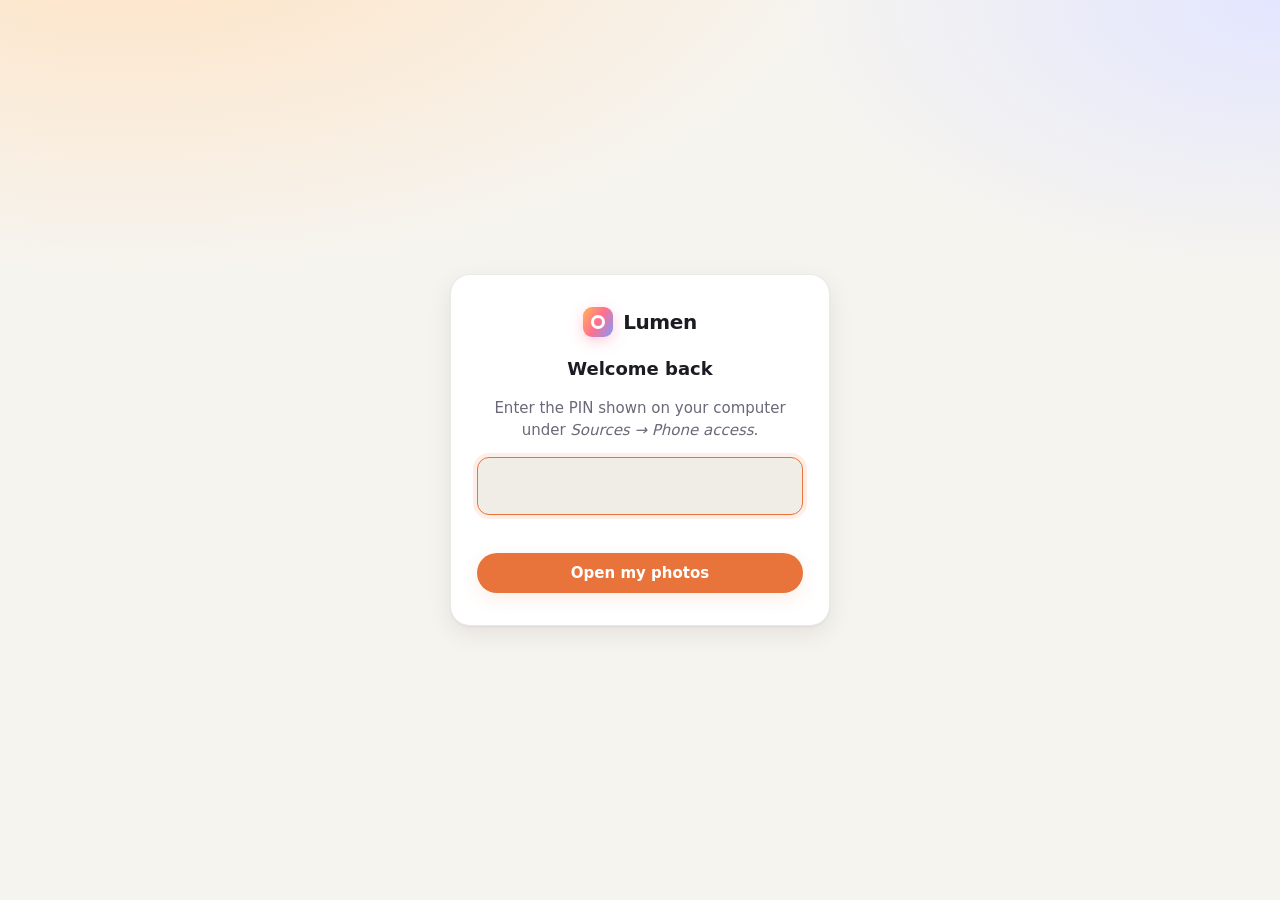
<file: lumen/lumen/static/login.html>
<!doctype html>
<html lang="en">
<head>
  <meta charset="utf-8">
  <meta name="viewport" content="width=device-width, initial-scale=1">
  <title>Lumen · Sign in</title>
  <link rel="stylesheet" href="app.css">
  <style>
    body { display: grid; place-items: center; min-height: 100vh; padding: 16px; }
    .login { width: min(380px, 100%); text-align: center; padding: 32px 26px; }
    .login .brand { justify-content: center; margin-bottom: 18px; }
    .pin { letter-spacing: .5em; text-align: center; font-size: 26px; height: 58px; }
    .login p { color: var(--muted); }
    .err { color: #e5484d; min-height: 1.5em; margin: 10px 0 0; }
  </style>
</head>
<body>
  <form class="panel login" id="f">
    <div class="brand"><span class="brand-mark" aria-hidden="true"></span><span class="brand-name">Lumen</span></div>
    <h2 style="margin:0 0 6px">Welcome back</h2>
    <p>Enter the PIN shown on your computer under <em>Sources → Phone access</em>.</p>
    <input class="input pin" id="pin" inputmode="numeric" autocomplete="one-time-code" maxlength="12" autofocus aria-label="PIN">
    <p class="err" id="err" role="alert"></p>
    <button class="btn primary" style="width:100%;justify-content:center;margin-top:6px">Open my photos</button>
  </form>
  <script>
    document.getElementById("f").onsubmit = async (e) => {
      e.preventDefault();
      const r = await fetch("/api/login", { method: "POST", headers: { "Content-Type": "application/json" },
        body: JSON.stringify({ pin: document.getElementById("pin").value }) });
      if (r.ok) { location.href = "/"; return; }
      const d = await r.json().catch(() => ({}));
      document.getElementById("err").textContent = d.detail || "That didn't work";
      document.getElementById("pin").select();
    };
  </script>
</body>
</html>
</file>
<file: lumen/lumen/static/app.css>
:root {
  --bg: #f6f4ef;
  --bg-glow: radial-gradient(1200px 600px at 10% -10%, #ffe2c2 0%, transparent 60%),
             radial-gradient(900px 500px at 100% 0%, #e3e6ff 0%, transparent 55%);
  --surface: #ffffff;
  --surface-2: #f0ede6;
  --surface-3: #e6e2d8;
  --text: #1c1b22;
  --muted: #6b6878;
  --line: rgba(28, 27, 34, 0.09);
  --accent: #e8743b;
  --accent-ink: #ffffff;
  --accent-soft: rgba(232, 116, 59, 0.12);
  --focus: #5b6cff;
  --grad: linear-gradient(120deg, #ffb454 0%, #ff6f91 50%, #7c9cff 100%);
  --shadow: 0 1px 2px rgba(20, 18, 30, .06), 0 8px 24px rgba(20, 18, 30, .08);
  --shadow-lg: 0 24px 60px rgba(20, 18, 30, .22);
  --tier-best: #19a974;
  --tier-good: #5b6cff;
  --tier-maybe: #a39fb0;
  --overlay: rgba(14, 13, 20, .55);
  --radius: 14px;
  --radius-sm: 10px;
  --font: ui-sans-serif, system-ui, -apple-system, "Segoe UI", Roboto, "Helvetica Neue", Arial, sans-serif;
  --display: ui-rounded, "SF Pro Rounded", "Nunito", var(--font);
  color-scheme: light;
}

@media (prefers-color-scheme: dark) {
  :root:not([data-theme="light"]) {
    --bg: #0d0e13;
    --bg-glow: radial-gradient(1100px 600px at 0% -10%, rgba(255, 140, 80, .16) 0%, transparent 60%),
               radial-gradient(900px 520px at 100% 0%, rgba(124, 156, 255, .16) 0%, transparent 55%);
    --surface: #16171f;
    --surface-2: #1d1f29;
    --surface-3: #272a37;
    --text: #eef0f6;
    --muted: #9a9fb3;
    --line: rgba(255, 255, 255, 0.08);
    --accent: #ffa25c;
    --accent-ink: #1b1309;
    --accent-soft: rgba(255, 162, 92, 0.14);
    --focus: #8fa2ff;
    --shadow: 0 1px 2px rgba(0, 0, 0, .3), 0 8px 24px rgba(0, 0, 0, .3);
    --shadow-lg: 0 24px 60px rgba(0, 0, 0, .55);
    --tier-best: #3ddc97;
    --tier-good: #8fa2ff;
    --tier-maybe: #7d8196;
    --overlay: rgba(4, 4, 8, .7);
    color-scheme: dark;
  }
}
:root[data-theme="dark"] {
  --bg: #0d0e13;
  --bg-glow: radial-gradient(1100px 600px at 0% -10%, rgba(255, 140, 80, .16) 0%, transparent 60%),
             radial-gradient(900px 520px at 100% 0%, rgba(124, 156, 255, .16) 0%, transparent 55%);
  --surface: #16171f;
  --surface-2: #1d1f29;
  --surface-3: #272a37;
  --text: #eef0f6;
  --muted: #9a9fb3;
  --line: rgba(255, 255, 255, 0.08);
  --accent: #ffa25c;
  --accent-ink: #1b1309;
  --accent-soft: rgba(255, 162, 92, 0.14);
  --focus: #8fa2ff;
  --shadow: 0 1px 2px rgba(0, 0, 0, .3), 0 8px 24px rgba(0, 0, 0, .3);
  --shadow-lg: 0 24px 60px rgba(0, 0, 0, .55);
  --tier-best: #3ddc97;
  --tier-good: #8fa2ff;
  --tier-maybe: #7d8196;
  --overlay: rgba(4, 4, 8, .7);
  color-scheme: dark;
}

* { box-sizing: border-box; }
html, body { margin: 0; }
body {
  background: var(--bg-glow), var(--bg);
  background-attachment: fixed;
  color: var(--text);
  font: 15px/1.5 var(--font);
  min-height: 100vh;
  -webkit-font-smoothing: antialiased;
}
a { color: inherit; }
button, input, select, textarea { font: inherit; color: inherit; }
:focus-visible { outline: 2px solid var(--focus); outline-offset: 2px; border-radius: 6px; }
[hidden] { display: none !important; }
.icon { width: 20px; height: 20px; fill: none; stroke: currentColor; stroke-width: 2; stroke-linecap: round; stroke-linejoin: round; flex: none; }
.muted { color: var(--muted); }
.grad-text { background: var(--grad); -webkit-background-clip: text; background-clip: text; color: transparent; }

/* ------------------------------------------------------------ top bar */
.topbar {
  position: sticky; top: 0; z-index: 30;
  display: flex; align-items: center; gap: 16px;
  padding: 10px 24px;
  background: color-mix(in srgb, var(--bg) 78%, transparent);
  backdrop-filter: saturate(1.4) blur(14px);
  -webkit-backdrop-filter: saturate(1.4) blur(14px);
  border-bottom: 1px solid var(--line);
}
.brand { display: flex; align-items: center; gap: 10px; text-decoration: none; font-family: var(--display); font-weight: 800; font-size: 20px; letter-spacing: -.02em; }
.brand-mark { width: 30px; height: 30px; border-radius: 9px; background: var(--grad); position: relative; box-shadow: 0 4px 14px rgba(255, 111, 145, .35); }
.brand-mark::after { content: ""; position: absolute; inset: 8px; border-radius: 50%; border: 3px solid #fff; }
.top-search { flex: 1; max-width: 520px; display: flex; align-items: center; gap: 8px; padding: 0 12px; height: 40px; border-radius: 999px; background: var(--surface); border: 1px solid var(--line); color: var(--muted); transition: box-shadow .2s, border-color .2s; }
.top-search:focus-within { border-color: var(--accent); box-shadow: 0 0 0 4px var(--accent-soft); }
.top-search input { flex: 1; min-width: 0; border: 0; outline: 0; background: transparent; color: var(--text); }
.top-search kbd, kbd { font: 12px var(--font); padding: 1px 7px; border-radius: 6px; border: 1px solid var(--line); background: var(--surface-2); color: var(--muted); }
body.on-home .top-search { visibility: hidden; }
.nav { display: flex; gap: 4px; margin-left: auto; }
.nav a { text-decoration: none; padding: 7px 12px; border-radius: 999px; color: var(--muted); font-weight: 600; transition: background .15s, color .15s; }
.nav a:hover { color: var(--text); background: var(--surface-2); }
.nav a.active { color: var(--text); background: var(--surface); box-shadow: var(--shadow); }
.icon-btn { display: inline-grid; place-items: center; width: 38px; height: 38px; border-radius: 50%; border: 0; background: transparent; color: var(--muted); cursor: pointer; transition: background .15s, color .15s; }
.icon-btn:hover { background: var(--surface-2); color: var(--text); }

.index-pill { display: flex; align-items: center; gap: 8px; padding: 5px 12px 5px 6px; border-radius: 999px; background: var(--surface); border: 1px solid var(--line); text-decoration: none; font-size: 13px; color: var(--muted); white-space: nowrap; }
.ring { width: 26px; height: 26px; transform: rotate(-90deg); }
.ring circle { fill: none; stroke: var(--surface-3); stroke-width: 4; }
.ring .ring-fill { stroke: var(--accent); stroke-linecap: round; stroke-dasharray: 94.25; stroke-dashoffset: 94.25; transition: stroke-dashoffset .6s ease; }
.index-pill.spinning .ring { animation: spin 1.4s linear infinite; }
.index-pill.spinning .ring-fill { stroke-dashoffset: 70; }
@keyframes spin { to { transform: rotate(270deg); } }

/* ------------------------------------------------------------ layout */
main { padding: 28px 24px 140px; max-width: 1600px; margin: 0 auto; outline: none; }
main:focus, main:focus-visible { outline: none; }
.page-head { display: flex; align-items: flex-end; justify-content: space-between; gap: 16px; flex-wrap: wrap; margin: 8px 0 22px; }
.page-head h1 { margin: 0; font-family: var(--display); font-size: clamp(26px, 3vw, 36px); letter-spacing: -.02em; line-height: 1.15; }
.page-head p { margin: 4px 0 0; color: var(--muted); }
.section { margin: 40px 0; }
.section-head { display: flex; align-items: baseline; justify-content: space-between; gap: 12px; margin-bottom: 14px; }
.section-head h2 { margin: 0; font-size: 19px; letter-spacing: -.01em; font-family: var(--display); }
.section-head a, .link { color: var(--accent); text-decoration: none; font-weight: 600; font-size: 14px; background: none; border: 0; cursor: pointer; padding: 0; }
.row-actions { display: flex; gap: 8px; flex-wrap: wrap; align-items: center; }

/* ------------------------------------------------------------ buttons */
.btn { display: inline-flex; align-items: center; gap: 8px; height: 40px; padding: 0 16px; border-radius: 999px; border: 1px solid var(--line); background: var(--surface); color: var(--text); font-weight: 600; cursor: pointer; text-decoration: none; white-space: nowrap; transition: transform .1s, background .15s, box-shadow .15s; }
.btn:hover { background: var(--surface-2); }
.btn:active { transform: scale(.97); }
.btn.primary { background: var(--accent); color: var(--accent-ink); border-color: transparent; box-shadow: 0 6px 18px var(--accent-soft); }
.btn.primary:hover { filter: brightness(1.06); }
.btn.ghost { background: transparent; }
.btn.danger { color: #e5484d; }
.btn.small { height: 32px; padding: 0 12px; font-size: 13px; }
.btn:disabled { opacity: .5; cursor: not-allowed; }

.chips { display: flex; flex-wrap: wrap; gap: 8px; }
.chip { display: inline-flex; align-items: center; gap: 6px; padding: 7px 14px; border-radius: 999px; background: var(--surface); border: 1px solid var(--line); cursor: pointer; font-size: 14px; color: var(--text); text-decoration: none; transition: transform .15s, border-color .15s, background .15s; }
.chip:hover { transform: translateY(-1px); border-color: var(--accent); }
.chip.active { background: var(--accent); color: var(--accent-ink); border-color: transparent; }
.chip .n { color: var(--muted); font-size: 12px; }
.chip.active .n { color: inherit; opacity: .75; }

/* ------------------------------------------------------------ hero */
.hero { position: relative; border-radius: 28px; overflow: hidden; padding: clamp(40px, 8vw, 96px) clamp(20px, 5vw, 64px) clamp(36px, 6vw, 64px); margin: 0 0 12px; background: var(--surface); box-shadow: var(--shadow); isolation: isolate; }
.hero-mosaic { position: absolute; inset: -20px; display: grid; grid-template-columns: repeat(6, 1fr); gap: 6px; z-index: -2; opacity: .5; filter: blur(2px) saturate(1.2); transform: rotate(-3deg) scale(1.1); }
.hero-mosaic img { width: 100%; height: 160px; object-fit: cover; border-radius: 12px; animation: drift 24s ease-in-out infinite alternate; }
.hero-mosaic img:nth-child(odd) { animation-delay: -8s; }
@keyframes drift { to { transform: translateY(-24px); } }
.hero::before { content: ""; position: absolute; inset: 0; z-index: -1; background: linear-gradient(180deg, color-mix(in srgb, var(--surface) 72%, transparent), var(--surface) 92%); }
.hero h1 { font-family: var(--display); font-size: clamp(32px, 5.2vw, 60px); line-height: 1.05; letter-spacing: -.035em; margin: 0 0 12px; max-width: 16ch; }
.hero p.lede { font-size: clamp(16px, 1.6vw, 19px); color: var(--muted); margin: 0 0 28px; max-width: 52ch; }
.hero-search { display: flex; align-items: center; gap: 10px; max-width: 760px; height: 64px; padding: 0 8px 0 22px; border-radius: 999px; background: var(--surface); border: 1px solid var(--line); box-shadow: var(--shadow-lg); transition: box-shadow .2s, transform .2s; }
.hero-search:focus-within { transform: translateY(-1px); box-shadow: 0 0 0 5px var(--accent-soft), var(--shadow-lg); }
.hero-search .icon { width: 24px; height: 24px; color: var(--muted); }
.hero-search input { flex: 1; min-width: 0; height: 100%; border: 0; outline: 0; background: transparent; font-size: 19px; }
.hero-search .btn { height: 48px; padding: 0 22px; }
.hero .chips { margin-top: 18px; max-width: 760px; }
.hint { margin-top: 14px; font-size: 13px; color: var(--muted); }

/* ------------------------------------------------------------ onboarding / empty */
.empty { text-align: center; padding: 64px 20px; border: 2px dashed var(--line); border-radius: 24px; color: var(--muted); }
.empty .big { font-size: 46px; line-height: 1; margin-bottom: 10px; }
.empty h3 { color: var(--text); font-size: 20px; margin: 4px 0 6px; font-family: var(--display); }
.empty p { margin: 0 auto 18px; max-width: 46ch; }
.steps { display: grid; grid-template-columns: repeat(auto-fit, minmax(220px, 1fr)); gap: 16px; margin: 28px 0 0; text-align: left; }
.step { background: var(--surface); border: 1px solid var(--line); border-radius: var(--radius); padding: 18px; }
.step b { display: inline-grid; place-items: center; width: 28px; height: 28px; border-radius: 50%; background: var(--grad); color: #fff; margin-bottom: 8px; font-size: 14px; }
.step h4 { margin: 0 0 4px; color: var(--text); }
.step p { margin: 0; font-size: 14px; }

/* ------------------------------------------------------------ cards */
.card-grid { display: grid; grid-template-columns: repeat(auto-fill, minmax(230px, 1fr)); gap: 18px; }
.scroller { display: grid; grid-auto-flow: column; grid-auto-columns: minmax(220px, 260px); gap: 16px; overflow-x: auto; padding: 4px 4px 14px; margin: 0 -4px; scroll-snap-type: x mandatory; scrollbar-width: thin; }
.scroller > * { scroll-snap-align: start; }
.ccard { position: relative; display: block; text-decoration: none; border-radius: 18px; background: var(--surface); border: 1px solid var(--line); overflow: hidden; box-shadow: var(--shadow); transition: transform .2s, box-shadow .2s; cursor: pointer; text-align: left; padding: 0; width: 100%; }
.ccard:hover { transform: translateY(-3px); box-shadow: var(--shadow-lg); }
.mosaic { display: grid; grid-template-columns: 2fr 1fr; grid-template-rows: 1fr 1fr; gap: 2px; aspect-ratio: 4 / 3; background: var(--surface-2); }
.mosaic img { width: 100%; height: 100%; object-fit: cover; display: block; }
.mosaic img:first-child { grid-row: span 2; }
.mosaic.n1 { grid-template-columns: 1fr; }
.mosaic.n1 img:first-child { grid-row: span 2; }
.mosaic.n2 img:nth-child(2) { grid-row: span 2; }
.mosaic-empty { aspect-ratio: 4 / 3; display: grid; place-items: center; font-size: 48px; background: var(--surface-2); }
.ccard-body { padding: 12px 14px 14px; display: flex; gap: 10px; align-items: center; }
.ccard-emoji { width: 38px; height: 38px; border-radius: 12px; display: grid; place-items: center; font-size: 20px; flex: none; background: var(--accent-soft); }
.ccard-title { font-weight: 700; white-space: nowrap; overflow: hidden; text-overflow: ellipsis; }
.ccard-sub { color: var(--muted); font-size: 13px; }
.badge { display: inline-flex; align-items: center; gap: 4px; font-size: 11px; font-weight: 700; text-transform: uppercase; letter-spacing: .05em; padding: 2px 8px; border-radius: 999px; background: var(--accent-soft); color: var(--accent); }
.ccard .badge { position: absolute; top: 10px; right: 10px; background: rgba(0, 0, 0, .55); color: #fff; backdrop-filter: blur(6px); }
.ccard.new { display: grid; place-items: center; min-height: 230px; border: 2px dashed var(--line); background: transparent; box-shadow: none; color: var(--muted); font-weight: 700; }
.ccard.new:hover { border-color: var(--accent); color: var(--accent); }
.ccard.new .plus { font-size: 40px; line-height: 1; display: block; text-align: center; margin-bottom: 6px; }

/* ------------------------------------------------------------ justified grid */
.jgrid { display: flex; flex-wrap: wrap; gap: 6px; }
.tile { position: relative; overflow: hidden; border-radius: 10px; background: var(--surface-2); cursor: pointer; flex: none; }
.tile img { width: 100%; height: 100%; object-fit: cover; display: block; opacity: 0; transition: opacity .35s, transform .35s; }
.tile img.loaded { opacity: 1; }
.tile:hover img { transform: scale(1.03); }
.tile::after { content: ""; position: absolute; inset: 0; background: linear-gradient(180deg, rgba(0, 0, 0, .35), transparent 35%); opacity: 0; transition: opacity .2s; pointer-events: none; }
.tile:hover::after, .selecting .tile::after { opacity: 1; }
.tile .check { position: absolute; top: 8px; left: 8px; z-index: 2; width: 24px; height: 24px; border-radius: 50%; border: 2px solid rgba(255, 255, 255, .9); background: rgba(0, 0, 0, .2); display: grid; place-items: center; opacity: 0; transition: opacity .15s, background .15s, transform .15s; cursor: pointer; padding: 0; }
.tile .check svg { width: 14px; height: 14px; stroke: #fff; stroke-width: 3; fill: none; opacity: 0; }
.tile:hover .check, .selecting .tile .check { opacity: 1; }
.tile.selected .check { opacity: 1; background: var(--accent); border-color: var(--accent); transform: scale(1.05); }
.tile.selected .check svg { opacity: 1; }
.tile.selected img { transform: scale(.9); border-radius: 8px; }
.tile.selected { background: var(--accent-soft); }
.tile .quick { position: absolute; top: 6px; right: 6px; z-index: 2; display: flex; gap: 4px; opacity: 0; transition: opacity .15s; }
.tile:hover .quick { opacity: 1; }
.selecting .tile .quick { display: none; }
.quick button { width: 30px; height: 30px; border-radius: 50%; border: 0; background: rgba(0, 0, 0, .5); color: #fff; display: grid; place-items: center; cursor: pointer; backdrop-filter: blur(6px); }
.quick button:hover { background: rgba(0, 0, 0, .75); }
.quick .icon { width: 16px; height: 16px; }
.tile .tier { position: absolute; bottom: 8px; left: 8px; width: 8px; height: 8px; border-radius: 50%; box-shadow: 0 0 0 2px rgba(0, 0, 0, .25); }
.tier.best { background: var(--tier-best); }
.tier.good { background: var(--tier-good); }
.tier.maybe { background: var(--tier-maybe); }
.tile .cover-flag { position: absolute; bottom: 8px; right: 8px; font-size: 11px; font-weight: 700; padding: 2px 8px; border-radius: 999px; background: rgba(0, 0, 0, .6); color: #fff; }
.group-head { display: flex; align-items: center; flex-wrap: wrap; gap: 4px 10px; margin: 30px 0 12px; }
.group-head:first-child { margin-top: 0; }
.group-head h3 { margin: 0; font-size: 16px; font-family: var(--display); }
.group-head .sub { color: var(--muted); font-size: 13px; }
.group-head .dot { width: 10px; height: 10px; border-radius: 50%; }
.month { content-visibility: auto; contain-intrinsic-size: auto 600px; }

/* ------------------------------------------------------------ explore cards */
.explore-card { position: relative; border-radius: 18px; overflow: hidden; aspect-ratio: 4 / 5; cursor: pointer; text-decoration: none; color: #fff; box-shadow: var(--shadow); display: block; background: var(--surface-2); transition: transform .25s, box-shadow .25s; }
.explore-card:hover { transform: translateY(-4px) rotate(-.4deg); box-shadow: var(--shadow-lg); }
.explore-card img { position: absolute; inset: 0; width: 100%; height: 100%; object-fit: cover; transition: transform 1.2s ease; }
.explore-card:hover img { transform: scale(1.06); }
.explore-card::after { content: ""; position: absolute; inset: 0; background: linear-gradient(180deg, transparent 40%, rgba(0, 0, 0, .78)); }
.explore-card .label { position: absolute; z-index: 1; left: 14px; right: 14px; bottom: 12px; }
.explore-card .label .e { font-size: 26px; display: block; margin-bottom: 2px; }
.explore-card .label strong { font-size: 17px; display: block; }
.explore-card .label span { font-size: 13px; opacity: .85; }
.moods .explore-card { aspect-ratio: 16 / 10; }
.moods .explore-card::after { background: linear-gradient(180deg, rgba(0, 0, 0, .05) 30%, rgba(0, 0, 0, .8)); }
.memory-strip { display: flex; gap: 8px; overflow-x: auto; padding-bottom: 8px; }
.memory-strip .tile { height: 180px; }

/* ------------------------------------------------------------ search results */
.search-head { display: flex; flex-direction: column; gap: 14px; margin-bottom: 22px; }
.search-top { display: flex; justify-content: space-between; align-items: flex-end; gap: 12px; flex-wrap: wrap; }
.search-title { font-family: var(--display); font-size: clamp(24px, 3vw, 34px); letter-spacing: -.02em; margin: 0; line-height: 1.15; }
.search-title q { quotes: "“" "”"; }
.filters { display: flex; flex-wrap: wrap; gap: 8px; align-items: center; }
.filters select { height: 34px; border-radius: 999px; border: 1px solid var(--line); background: var(--surface); padding: 0 12px; }
.legend { display: flex; gap: 14px; font-size: 13px; color: var(--muted); align-items: center; flex-wrap: wrap; }
.legend span { display: inline-flex; align-items: center; gap: 6px; }
.legend .tier { position: static; width: 9px; height: 9px; border-radius: 50%; }
.skeleton { display: flex; flex-wrap: wrap; gap: 6px; }
.skeleton div { height: 200px; flex: 1 0 220px; border-radius: 10px; background: linear-gradient(90deg, var(--surface-2), var(--surface-3), var(--surface-2)); background-size: 200% 100%; animation: shimmer 1.3s infinite; }
@keyframes shimmer { to { background-position: -200% 0; } }

/* ------------------------------------------------------------ collection page */
.c-hero { position: relative; border-radius: 26px; overflow: hidden; min-height: 240px; display: flex; align-items: flex-end; padding: 28px; margin-bottom: 26px; background: var(--surface-2); color: #fff; isolation: isolate; box-shadow: var(--shadow); }
.c-hero img.bg { position: absolute; inset: 0; width: 100%; height: 100%; object-fit: cover; z-index: -2; }
.c-hero::before { content: ""; position: absolute; inset: 0; z-index: -1; background: linear-gradient(180deg, rgba(0, 0, 0, .05), rgba(0, 0, 0, .72)); }
.c-hero.noimg { color: var(--text); }
.c-hero.noimg::before { background: var(--bg-glow); }
.c-hero-inner { display: flex; gap: 18px; align-items: flex-end; justify-content: space-between; width: 100%; flex-wrap: wrap; }
.c-hero .e { font-size: 44px; line-height: 1; }
.c-hero h1 { margin: 6px 0 2px; font-family: var(--display); font-size: clamp(28px, 4vw, 44px); letter-spacing: -.03em; line-height: 1.05; }
.c-hero p { margin: 0; opacity: .85; }
.c-hero .btn { background: rgba(255, 255, 255, .16); color: #fff; border-color: rgba(255, 255, 255, .28); backdrop-filter: blur(8px); }
.c-hero .btn:hover { background: rgba(255, 255, 255, .26); }
.c-hero.noimg .btn { background: var(--surface); color: var(--text); border-color: var(--line); }

/* ------------------------------------------------------------ people */
.people-strip { display: flex; gap: 14px; overflow-x: auto; padding: 4px 2px 12px; }
.people-grid { display: grid; grid-template-columns: repeat(auto-fill, minmax(130px, 1fr)); gap: 18px 12px; }
.people-grid.small { grid-template-columns: repeat(auto-fill, minmax(104px, 1fr)); }
.person { display: flex; flex-direction: column; align-items: center; gap: 2px; text-decoration: none; text-align: center; cursor: pointer; padding: 8px 4px; border-radius: 16px; min-width: 110px; transition: background .15s; }
.person:hover { background: var(--surface-2); }
.person.on { background: var(--accent-soft); box-shadow: inset 0 0 0 2px var(--accent); }
.person strong { font-size: 14px; max-width: 100%; overflow: hidden; text-overflow: ellipsis; white-space: nowrap; }
.person > .muted { font-size: 12px; }
.avatar { width: 96px; height: 96px; border-radius: 50%; overflow: hidden; display: grid; place-items: center; background: var(--surface-2); color: var(--muted); box-shadow: 0 0 0 3px var(--surface), 0 0 0 5px var(--line); margin-bottom: 8px; transition: transform .2s, box-shadow .2s; flex: none; }
.person:hover .avatar { transform: scale(1.05); box-shadow: 0 0 0 3px var(--surface), 0 0 0 5px var(--accent); }
.avatar img { width: 100%; height: 100%; object-fit: cover; }
.avatar .icon { width: 40%; height: 40%; }
.avatar.big { width: 120px; height: 120px; margin: 0; }
.person-hero { display: flex; align-items: center; gap: 24px; flex-wrap: wrap; margin: 8px 0 26px; }
.person-meta { flex: 1; min-width: 220px; }
.name-input { font-family: var(--display); font-size: clamp(28px, 4vw, 40px); font-weight: 800; letter-spacing: -.02em; border: 0; border-bottom: 2px dashed transparent; background: transparent; outline: 0; width: 100%; padding: 2px 0; }
.name-input:hover { border-bottom-color: var(--line); }
.name-input:focus { border-bottom-color: var(--accent); }
.name-input::placeholder { color: var(--muted); opacity: .7; }
.person-meta p { margin: 4px 0 0; }
.lb-people { display: flex; flex-wrap: wrap; gap: 10px; }
.lb-person { display: flex; flex-direction: column; align-items: center; gap: 4px; width: 72px; text-decoration: none; font-size: 12px; text-align: center; }
.lb-person img { width: 56px; height: 56px; border-radius: 50%; object-fit: cover; box-shadow: 0 0 0 2px rgba(255,255,255,.15); }
.lb-face { position: relative; }
.lb-face i { position: absolute; right: -4px; bottom: -2px; font-style: normal; font-size: 18px; line-height: 1; filter: drop-shadow(0 1px 2px rgba(0,0,0,.5)); }
.lb-person:hover img { box-shadow: 0 0 0 2px var(--accent); }
.lb-side a { color: inherit; }

/* hints on home */
.hint-row { display: grid; grid-template-columns: repeat(auto-fit, minmax(260px, 1fr)); gap: 14px; }
.hint-card { display: flex; gap: 14px; align-items: center; padding: 16px 18px; border-radius: 18px; background: var(--surface); border: 1px solid var(--line); text-decoration: none; box-shadow: var(--shadow); transition: transform .2s, border-color .2s; }
.hint-card:hover { transform: translateY(-2px); border-color: var(--accent); }
.hint-card .hint-e { font-size: 30px; }
.hint-card strong { display: block; }
.hint-card .muted { font-size: 13px; }

/* ------------------------------------------------------------ places */
.map { height: min(62vh, 640px); border-radius: 22px; overflow: hidden; box-shadow: var(--shadow); border: 1px solid var(--line); background: var(--surface-2); z-index: 0; }
.map-pin { background: none; border: 0; }
.map-thumb { position: relative; width: 52px; height: 52px; border-radius: 14px; overflow: visible; box-shadow: 0 4px 14px rgba(0,0,0,.35); border: 3px solid #fff; background: #ddd; transition: transform .15s; }
.map-thumb:hover { transform: scale(1.12); z-index: 1000; }
.map-thumb img { width: 100%; height: 100%; object-fit: cover; border-radius: 11px; display: block; }
.map-thumb b { position: absolute; top: -10px; right: -12px; min-width: 24px; height: 24px; padding: 0 6px; border-radius: 999px; background: var(--accent); color: var(--accent-ink); font: 700 12px/24px var(--font); text-align: center; box-shadow: 0 2px 6px rgba(0,0,0,.3); }
.leaflet-container { font: 13px var(--font); }

/* ------------------------------------------------------------ tidy up */
.tidy-bar { position: sticky; top: 72px; z-index: 5; display: flex; align-items: center; justify-content: space-between; gap: 12px; padding: 12px 16px; margin-bottom: 18px; }
.tidy-list { display: flex; flex-direction: column; gap: 14px; }
.tidy-group { padding: 16px; }
.tidy-head { display: flex; gap: 10px; align-items: baseline; flex-wrap: wrap; margin-bottom: 12px; }
.tidy-row { display: flex; gap: 10px; overflow-x: auto; padding-bottom: 4px; }
.tidy-photo { position: relative; flex: none; width: 190px; padding: 0; border: 0; background: var(--surface-2); border-radius: 14px; overflow: hidden; cursor: pointer; text-align: left; box-shadow: inset 0 0 0 3px var(--tier-best); transition: box-shadow .15s, opacity .15s; }
.tidy-photo img { width: 100%; height: 150px; object-fit: cover; display: block; transition: filter .2s, opacity .2s; }
.tidy-photo.remove { box-shadow: inset 0 0 0 3px #e5484d; }
.tidy-photo.remove img { opacity: .45; filter: grayscale(.8); }
.tidy-photo .best { position: absolute; top: 8px; left: 8px; font-size: 11px; font-weight: 700; padding: 2px 8px; border-radius: 999px; background: rgba(0,0,0,.6); color: #ffd36b; }
.tidy-photo .verdict { position: absolute; top: 8px; right: 8px; font-size: 11px; font-weight: 800; padding: 2px 9px; border-radius: 999px; background: var(--tier-best); color: #062b1c; text-transform: uppercase; letter-spacing: .04em; }
.tidy-photo.remove .verdict { background: #e5484d; color: #fff; }
.tidy-photo .info { display: flex; flex-direction: column; padding: 8px 10px 10px; font-size: 12px; color: var(--muted); }
.tidy-photo .info b { color: var(--text); white-space: nowrap; overflow: hidden; text-overflow: ellipsis; font-size: 13px; }

/* folder picker: copy destination */
.fb-sub { display: flex; align-items: center; gap: 8px; flex-wrap: wrap; margin-top: 10px; font-size: 14px; }
.fb-sub .input { height: 34px; flex: 1; min-width: 160px; }

/* ------------------------------------------------------------ memories & slideshow */
.memory-grid { display: grid; grid-template-columns: repeat(auto-fill, minmax(260px, 1fr)); gap: 18px; }
.memory { position: relative; display: block; text-decoration: none; border-radius: 20px; overflow: hidden; background: var(--surface); border: 1px solid var(--line); box-shadow: var(--shadow); transition: transform .2s, box-shadow .2s; }
.memory:hover { transform: translateY(-3px); box-shadow: var(--shadow-lg); }
.memory .badge { position: absolute; top: 10px; left: 10px; background: rgba(0, 0, 0, .55); color: #fff; backdrop-filter: blur(6px); }
.memory-body { padding: 12px 14px 14px; display: flex; flex-direction: column; gap: 2px; }
.memory-body strong { font-family: var(--display); font-size: 16px; line-height: 1.25; }
.memory-body span { color: var(--muted); font-size: 13px; }
.scroller.memories { grid-auto-columns: minmax(260px, 300px); }
.slideshow { position: fixed; inset: 0; z-index: 100; background: #000; color: #fff; cursor: none; }
.slideshow.show-ui { cursor: default; }
.ss-stage { position: absolute; inset: 0; overflow: hidden; }
.ss-img { position: absolute; inset: 0; width: 100%; height: 100%; object-fit: contain; opacity: 0; transition: opacity 1.2s ease; animation: kenburns linear forwards; }
.ss-img.in { opacity: 1; }
@keyframes kenburns { from { transform: scale(1); } to { transform: scale(1.12); } }
.ss-title { position: absolute; inset: 0; display: grid; place-content: center; text-align: center; background: radial-gradient(circle, rgba(0,0,0,.55), rgba(0,0,0,.25)); transition: opacity 1s; pointer-events: none; padding: 20px; }
.ss-title h2 { margin: 0; font-family: var(--display); font-size: clamp(30px, 5vw, 64px); letter-spacing: -.03em; text-shadow: 0 4px 30px rgba(0,0,0,.5); }
.ss-title p { margin: 8px 0 0; font-size: 18px; opacity: .85; }
.ss-title.gone { opacity: 0; }
.ss-bar { position: absolute; left: 0; right: 0; bottom: 0; height: 3px; background: rgba(255,255,255,.12); }
.ss-bar i { display: block; height: 100%; width: 0; background: var(--grad); }
.ss-controls { position: absolute; left: 50%; bottom: 22px; transform: translateX(-50%); display: flex; align-items: center; gap: 6px; padding: 6px 12px; border-radius: 999px; background: rgba(20, 20, 26, .7); backdrop-filter: blur(10px); opacity: 0; transition: opacity .3s; }
.slideshow.show-ui .ss-controls { opacity: 1; }
.ss-controls .icon-btn { color: #fff; }
.ss-controls .icon-btn:hover { background: rgba(255,255,255,.12); color: #fff; }
.ss-count { font-size: 13px; opacity: .8; margin: 0 8px; min-width: 56px; text-align: center; }

/* description, text, colours, picture search */
.lb-caption { margin: 0 0 8px; font-size: 15px; }
.lb-text { margin: 0; padding: 10px 12px; border-radius: 10px; background: rgba(255,255,255,.06); font: 13px/1.5 ui-monospace, SFMono-Regular, Menlo, monospace; white-space: pre-wrap; max-height: 180px; overflow: auto; }
.lb-side h4 .link { float: right; text-transform: none; letter-spacing: 0; }
.swatch { display: inline-block; width: 14px; height: 14px; border-radius: 50%; box-shadow: inset 0 0 0 1px rgba(0,0,0,.15); vertical-align: -2px; }
.swatch + .swatch { margin-left: -4px; }
.swatch-grid { display: grid; grid-template-columns: repeat(auto-fill, minmax(44px, 1fr)); gap: 8px; }
.swatch-grid button, .custom-swatch { height: 44px; border-radius: 12px; border: 3px solid var(--surface); box-shadow: 0 0 0 1px var(--line); cursor: pointer; }
.swatch-grid button.on { box-shadow: 0 0 0 3px var(--accent); }
.custom-swatch { display: grid; place-items: center; font-size: 22px; color: var(--muted); background: conic-gradient(red, yellow, lime, cyan, blue, magenta, red); position: relative; }
.custom-swatch input { position: absolute; inset: 0; opacity: 0; cursor: pointer; }
.chosen { display: flex; flex-wrap: wrap; gap: 6px; margin-top: 14px; }
.top-search .icon-btn.small { width: 30px; height: 30px; }
.drop-hint { position: fixed; inset: 0; z-index: 95; display: grid; place-items: center; background: color-mix(in srgb, var(--bg) 70%, transparent); backdrop-filter: blur(6px); pointer-events: none; }
.drop-hint > div { display: flex; flex-direction: column; align-items: center; gap: 6px; padding: 40px 56px; border: 3px dashed var(--accent); border-radius: 28px; background: var(--surface); font-size: 44px; box-shadow: var(--shadow-lg); }
.drop-hint strong { font-size: 22px; }
.drop-hint span { font-size: 15px; color: var(--muted); }

/* favourites, ratings, settings */
.fav-badge { position: absolute; right: 8px; bottom: 6px; z-index: 2; color: #ff5c7c; font-size: 18px; text-shadow: 0 1px 4px rgba(0,0,0,.5); }
.quick button[data-act=fav].on { background: #ff5c7c; color: #fff; }
.lb-side .btn.fav-on { background: #ff5c7c; border-color: transparent; color: #fff; }
.stars { display: flex; gap: 2px; }
.stars button { border: 0; background: none; font-size: 26px; line-height: 1; color: rgba(255,255,255,.22); cursor: pointer; padding: 0 2px; transition: transform .1s, color .1s; }
.stars button.on { color: #ffc54d; }
.stars button:hover { transform: scale(1.15); }
.lb-tags { display: flex; flex-wrap: wrap; gap: 6px; }
.lb-tags .chip a { text-decoration: none; }
.lb-tags .chip button { border: 0; background: none; color: inherit; opacity: .6; cursor: pointer; padding: 0 0 0 4px; }
.settings-grid { display: grid; grid-template-columns: 1fr 1fr; gap: 18px; margin-top: 18px; align-items: start; }
.settings-grid .panel + .panel { margin-top: 0; }
.setting { display: flex; justify-content: space-between; gap: 16px; align-items: flex-start; padding: 12px 0; border-top: 1px solid var(--line); }
.setting:first-of-type { border-top: 0; }
.setting p { margin: 2px 0 0; font-size: 13px; }
.switch { display: inline-flex; align-items: center; gap: 10px; cursor: pointer; white-space: nowrap; }
.switch input { appearance: none; width: 44px; height: 26px; border-radius: 999px; background: var(--surface-3); position: relative; cursor: pointer; transition: background .2s; flex: none; margin: 0; }
.switch input::after { content: ""; position: absolute; top: 3px; left: 3px; width: 20px; height: 20px; border-radius: 50%; background: #fff; box-shadow: 0 1px 3px rgba(0,0,0,.3); transition: transform .2s; }
.switch input:checked { background: var(--accent); }
.switch input:checked::after { transform: translateX(18px); }
.lan-box { display: flex; gap: 18px; align-items: center; margin-top: 16px; flex-wrap: wrap; }
.qr { background: #fff; padding: 8px; border-radius: 12px; line-height: 0; }
.lan-url { font-size: 18px; word-break: break-all; }
.pin-once { padding: 10px 12px; border-radius: 12px; background: var(--accent-soft); }
.pin-once strong { font-size: 22px; letter-spacing: .15em; }
.blocked { margin: 6px 0; padding: 8px 10px; border-radius: 10px; background: rgba(229, 72, 77, .12); color: var(--text); font-size: 13px; }
.share-progress { display: flex; flex-direction: column; gap: 12px; }
@media (max-width: 1000px) { .settings-grid { grid-template-columns: 1fr; } }

/* refine & video */
.refine-bar { display: flex; gap: 10px; align-items: center; padding: 10px 14px; border-radius: 14px; background: var(--accent-soft); flex-wrap: wrap; }
.refine-bar .icon { color: var(--accent); }
.quick button.on { background: var(--accent); color: var(--accent-ink); }
.vid-badge { position: absolute; left: 8px; bottom: 8px; z-index: 2; display: inline-flex; gap: 4px; align-items: center; padding: 2px 8px 2px 4px; border-radius: 999px; background: rgba(0,0,0,.6); color: #fff; font-size: 12px; font-weight: 700; }
.vid-badge .icon { width: 14px; height: 14px; fill: #fff; stroke: none; }
.lb-video { max-width: 100%; max-height: calc(100vh - 112px); border-radius: 6px; background: #000; grid-area: 1 / 1; }
.lb-novideo { grid-area: 1 / 1; text-align: center; }
.lb-novideo img { max-width: 100%; max-height: 50vh; border-radius: 6px; opacity: .6; }

/* ------------------------------------------------------------ sources */
.panel { background: var(--surface); border: 1px solid var(--line); border-radius: 20px; padding: 22px; box-shadow: var(--shadow); }
.panel + .panel { margin-top: 18px; }
.panel h2 { margin: 0 0 4px; font-size: 18px; font-family: var(--display); }
.folder-list { display: flex; flex-direction: column; gap: 10px; margin-top: 16px; }
.folder { display: flex; align-items: center; gap: 14px; padding: 12px 14px; border-radius: 14px; background: var(--surface-2); }
.folder .ficon { width: 42px; height: 42px; border-radius: 12px; display: grid; place-items: center; background: var(--accent-soft); color: var(--accent); flex: none; font-size: 20px; }
.folder .meta { flex: 1; min-width: 0; }
.folder .meta strong { display: block; }
.folder .meta .path { color: var(--muted); font-size: 13px; white-space: nowrap; overflow: hidden; text-overflow: ellipsis; direction: rtl; text-align: left; }
.bar { height: 6px; border-radius: 999px; background: var(--surface-3); overflow: hidden; margin-top: 6px; }
.bar > i { display: block; height: 100%; background: var(--grad); border-radius: inherit; transition: width .6s ease; }
.stats { display: grid; grid-template-columns: repeat(auto-fit, minmax(150px, 1fr)); gap: 12px; margin-top: 16px; }
.stat { padding: 14px; border-radius: 14px; background: var(--surface-2); }
.stat b { display: block; font-size: 24px; font-family: var(--display); letter-spacing: -.02em; }
.stat span { color: var(--muted); font-size: 13px; }
.model-opt { display: flex; gap: 12px; align-items: flex-start; padding: 14px; border-radius: 14px; border: 2px solid var(--line); cursor: pointer; margin-top: 10px; }
.model-opt:has(input:checked) { border-color: var(--accent); background: var(--accent-soft); }
.model-opt input { margin-top: 4px; accent-color: var(--accent); }
.two-col { display: grid; grid-template-columns: 1.4fr 1fr; gap: 18px; align-items: start; }

/* ------------------------------------------------------------ tray */
.tray { position: fixed; z-index: 40; left: 50%; bottom: 22px; transform: translateX(-50%); display: flex; align-items: center; gap: 14px; padding: 8px 8px 8px 20px; border-radius: 999px; background: var(--text); color: var(--bg); box-shadow: var(--shadow-lg); animation: rise .25s ease; max-width: calc(100vw - 24px); }
.tray .btn { background: transparent; color: var(--bg); border-color: color-mix(in srgb, var(--bg) 25%, transparent); height: 38px; }
.tray .btn:hover { background: color-mix(in srgb, var(--bg) 12%, transparent); }
.tray .btn.primary { background: var(--accent); color: var(--accent-ink); border-color: transparent; }
.tray .icon-btn { color: var(--bg); }
.tray .icon-btn:hover { background: color-mix(in srgb, var(--bg) 12%, transparent); color: var(--bg); }
.tray-actions { display: flex; gap: 6px; overflow-x: auto; }
.tray-count { white-space: nowrap; }
@keyframes rise { from { transform: translate(-50%, 20px); opacity: 0; } }

/* ------------------------------------------------------------ lightbox */
.lightbox { position: fixed; inset: 0; z-index: 60; background: rgba(6, 6, 10, .94); color: #eef0f6; display: grid; grid-template-columns: 1fr 360px; animation: fade .2s ease; }
@keyframes fade { from { opacity: 0; } }
.lb-stage { position: relative; display: grid; place-items: center; min-height: 0; overflow: hidden; padding: 56px 64px; }
.lb-stage img { max-width: 100%; max-height: calc(100vh - 112px); object-fit: contain; border-radius: 6px; box-shadow: 0 30px 80px rgba(0, 0, 0, .5); grid-area: 1 / 1; }
.lb-stage img.lb-low { filter: blur(6px); }
.lb-nav { position: absolute; top: 50%; transform: translateY(-50%); width: 48px; height: 48px; border-radius: 50%; border: 0; background: rgba(255, 255, 255, .08); color: #fff; cursor: pointer; display: grid; place-items: center; }
.lb-nav:hover { background: rgba(255, 255, 255, .18); }
.lb-nav.prev { left: 12px; }
.lb-nav.next { right: 12px; }
.lb-close { position: absolute; top: 12px; left: 12px; color: #fff; }
.lb-close:hover { background: rgba(255, 255, 255, .12); color: #fff; }
.lb-side { background: #12131a; border-left: 1px solid rgba(255, 255, 255, .06); padding: 22px; overflow-y: auto; display: flex; flex-direction: column; gap: 18px; }
.lb-side h3 { margin: 0; font-size: 17px; word-break: break-all; }
.lb-side dl { display: grid; grid-template-columns: 26px 1fr; gap: 10px 8px; margin: 0; font-size: 14px; }
.lb-side dt { color: #9a9fb3; }
.lb-side dd { margin: 0; word-break: break-word; }
.lb-side .btn { background: rgba(255, 255, 255, .06); border-color: rgba(255, 255, 255, .1); color: #eef0f6; }
.lb-side .btn:hover { background: rgba(255, 255, 255, .12); }
.lb-side .btn.primary { background: var(--accent); color: #1b1309; }
.lb-actions { display: flex; flex-wrap: wrap; gap: 8px; }
.lb-side .chip { background: rgba(255, 255, 255, .06); border-color: rgba(255, 255, 255, .1); color: #eef0f6; }
.lb-similar { display: grid; grid-template-columns: repeat(3, 1fr); gap: 4px; }
.lb-similar img { width: 100%; aspect-ratio: 1; object-fit: cover; border-radius: 8px; cursor: pointer; transition: opacity .15s; }
.lb-similar img:hover { opacity: .8; }
.lb-side h4 { margin: 0 0 8px; font-size: 13px; color: #9a9fb3; text-transform: uppercase; letter-spacing: .06em; }

/* ------------------------------------------------------------ modals */
.modal-root:empty { display: none; }
.modal-backdrop { position: fixed; inset: 0; z-index: 70; background: var(--overlay); display: grid; place-items: center; padding: 16px; animation: fade .15s ease; backdrop-filter: blur(3px); }
.modal { width: min(560px, 100%); max-height: min(86vh, 820px); display: flex; flex-direction: column; background: var(--surface); border-radius: 22px; box-shadow: var(--shadow-lg); overflow: hidden; animation: pop .2s cubic-bezier(.2, .9, .3, 1.3); }
.modal.wide { width: min(780px, 100%); }
@keyframes pop { from { transform: scale(.94); opacity: 0; } }
.modal-head { padding: 20px 22px 6px; display: flex; justify-content: space-between; align-items: flex-start; gap: 12px; }
.modal-head h2 { margin: 0; font-size: 21px; font-family: var(--display); letter-spacing: -.01em; }
.modal-head p { margin: 4px 0 0; color: var(--muted); font-size: 14px; }
.modal-body { padding: 14px 22px; overflow-y: auto; flex: 1; }
.modal-foot { padding: 14px 22px 20px; display: flex; justify-content: flex-end; gap: 10px; border-top: 1px solid var(--line); flex-wrap: wrap; }
.field { display: flex; flex-direction: column; gap: 6px; margin-bottom: 16px; }
.field label { font-weight: 600; font-size: 14px; }
.field small { color: var(--muted); }
.input { height: 44px; border-radius: 12px; border: 1px solid var(--line); background: var(--surface-2); padding: 0 14px; outline: 0; transition: border-color .15s, box-shadow .15s; width: 100%; }
textarea.input { height: auto; min-height: 72px; padding: 10px 14px; resize: vertical; }
.input:focus { border-color: var(--accent); box-shadow: 0 0 0 4px var(--accent-soft); }
.emoji-grid { display: grid; grid-template-columns: repeat(auto-fill, minmax(40px, 1fr)); gap: 4px; }
.emoji-grid button { height: 40px; border-radius: 10px; border: 2px solid transparent; background: var(--surface-2); font-size: 20px; cursor: pointer; }
.emoji-grid button.on { border-color: var(--accent); background: var(--accent-soft); }
.swatches { display: flex; gap: 8px; flex-wrap: wrap; }
.swatches button { width: 30px; height: 30px; border-radius: 50%; border: 3px solid var(--surface); box-shadow: 0 0 0 1px var(--line); cursor: pointer; }
.swatches button.on { box-shadow: 0 0 0 2px var(--text); }
.seg { display: grid; grid-template-columns: 1fr 1fr; gap: 8px; }
.seg label { border: 2px solid var(--line); border-radius: 14px; padding: 12px; cursor: pointer; font-size: 14px; }
.seg label:has(input:checked) { border-color: var(--accent); background: var(--accent-soft); }
.seg input { display: none; }
.seg strong { display: block; margin-bottom: 2px; }
.seg span { color: var(--muted); }
.preview-strip { display: grid; grid-template-columns: repeat(6, 1fr); gap: 4px; margin-top: 10px; min-height: 20px; }
.preview-strip img { width: 100%; aspect-ratio: 1; object-fit: cover; border-radius: 8px; animation: fade .3s; }
.pick-list { display: flex; flex-direction: column; gap: 6px; }
.pick { display: flex; align-items: center; gap: 12px; padding: 8px; border-radius: 14px; cursor: pointer; border: 0; background: transparent; text-align: left; width: 100%; }
.pick:hover { background: var(--surface-2); }
.pick img, .pick .ph { width: 48px; height: 48px; border-radius: 10px; object-fit: cover; background: var(--surface-2); display: grid; place-items: center; font-size: 22px; flex: none; }
.pick .t { flex: 1; min-width: 0; }
.pick .t strong { display: block; white-space: nowrap; overflow: hidden; text-overflow: ellipsis; }
.pick .t span { color: var(--muted); font-size: 13px; }
.pick.disabled { opacity: .5; cursor: default; }

/* folder browser */
.fb { display: grid; grid-template-columns: 170px 1fr; gap: 14px; min-height: 360px; }
.fb-roots { display: flex; flex-direction: column; gap: 2px; }
.fb-roots button, .fb-dirs button { text-align: left; border: 0; background: transparent; padding: 8px 10px; border-radius: 10px; cursor: pointer; display: flex; gap: 8px; align-items: center; white-space: nowrap; overflow: hidden; text-overflow: ellipsis; }
.fb-roots button:hover, .fb-dirs button:hover { background: var(--surface-2); }
.fb-main { display: flex; flex-direction: column; min-width: 0; }
.crumbs { display: flex; flex-wrap: wrap; gap: 2px; align-items: center; font-size: 13px; margin-bottom: 8px; }
.crumbs button { border: 0; background: transparent; padding: 3px 6px; border-radius: 6px; cursor: pointer; color: var(--muted); }
.crumbs button:hover { background: var(--surface-2); color: var(--text); }
.crumbs button:last-child { color: var(--text); font-weight: 700; }
.fb-dirs { flex: 1; overflow-y: auto; max-height: 340px; border: 1px solid var(--line); border-radius: 14px; padding: 6px; }
.fb-dirs button { width: 100%; }
.fb-here { margin-top: 10px; padding: 10px 12px; border-radius: 12px; background: var(--accent-soft); font-size: 14px; display: flex; gap: 10px; align-items: center; justify-content: space-between; flex-wrap: wrap; }
.added-list { margin-top: 10px; display: flex; flex-wrap: wrap; gap: 6px; }

/* toasts */
.toasts { position: fixed; z-index: 90; right: 20px; bottom: 20px; display: flex; flex-direction: column; gap: 8px; align-items: flex-end; pointer-events: none; }
.toast { pointer-events: auto; display: flex; gap: 12px; align-items: center; padding: 12px 16px; border-radius: 14px; background: var(--text); color: var(--bg); box-shadow: var(--shadow-lg); animation: slidein .25s ease; max-width: 420px; }
.toast.err { background: #e5484d; color: #fff; }
.toast a, .toast button { color: var(--accent); font-weight: 700; text-decoration: none; background: none; border: 0; cursor: pointer; }
@keyframes slidein { from { transform: translateY(12px); opacity: 0; } }
.fade-in { animation: fade .35s ease; }

/* ------------------------------------------------------------ responsive */
@media (max-width: 1240px) {
  .top-search { min-width: 140px; }
  .nav a { padding: 7px 9px; font-size: 14px; }
}
@media (max-width: 1000px) {
  .topbar { flex-wrap: wrap; }
  .tidy-bar { top: 116px; }
  .top-search { order: 3; flex-basis: 100%; max-width: none; }
  body.on-home .top-search { display: none; }
  .nav { flex: 1; min-width: 0; overflow-x: auto; scrollbar-width: none; }
  .nav a:first-child { margin-left: auto; }
  .two-col { grid-template-columns: 1fr; }
  .lightbox { grid-template-columns: 1fr; grid-template-rows: 1fr auto; }
  .lb-side { max-height: 42vh; border-left: 0; border-top: 1px solid rgba(255, 255, 255, .06); }
  .lb-stage { padding: 48px 12px 12px; }
  .lb-stage img { max-height: calc(58vh - 60px); }
}
@media (max-width: 760px) {
  .topbar { flex-wrap: wrap; padding: 10px 16px; gap: 10px; }
  .top-search { order: 3; flex-basis: 100%; max-width: none; }
  body.on-home .top-search { display: none; }
  .nav { flex: 1; min-width: 0; overflow-x: auto; scrollbar-width: none; }
  .nav a:first-child { margin-left: auto; }
  .nav a { padding: 6px 10px; font-size: 14px; }
  .brand-name { display: none; }
  .index-pill .index-pill-text { display: none; }
  main { padding: 18px 16px 140px; }
  .hero { border-radius: 22px; }
  .hero-search { height: 56px; padding-left: 16px; }
  .hero-search input { font-size: 16px; }
  .hero-search .btn { height: 42px; padding: 0 14px; }
  .hero-search .btn span { display: none; }
  .fb { grid-template-columns: 1fr; }
  .fb-roots { flex-direction: row; overflow-x: auto; }
  .tray { padding-left: 14px; bottom: 12px; }
  .tray .btn span { display: none; }
  .preview-strip { grid-template-columns: repeat(4, 1fr); }
}
@media (prefers-reduced-motion: reduce) {
  *, *::before, *::after { animation: none !important; transition: none !important; }
}

/* "Is this them too?" suggestions on a person's page */
.suggest { margin: 0 0 28px; padding: 18px 20px; border-radius: 18px; background: var(--surface); border: 1px solid var(--line); }
.suggest .muted { margin: -6px 0 14px; }
.suggest-row { display: flex; gap: 18px; overflow-x: auto; padding: 4px 2px 6px; }
.suggest-face { display: flex; flex-direction: column; align-items: center; gap: 4px; flex: none; }
.suggest-face .avatar { width: 84px; height: 84px; padding: 0; border: 0; cursor: zoom-in; }
.suggest-actions { display: flex; gap: 6px; }
.suggest-actions .icon-btn { width: 34px; height: 34px; }
.suggest-actions .yes:hover { color: var(--accent); }

.chips.history { margin-top: 10px; }
.chips.history .chip a { color: inherit; text-decoration: none; }
.chips.history .chip button { border: 0; background: none; color: inherit; opacity: .5; cursor: pointer; padding: 0 0 0 4px; }
.chips.history .chip button:hover { opacity: 1; }

.copies-badge { position: absolute; right: 8px; bottom: 8px; z-index: 2; padding: 2px 7px; border-radius: 999px; font-size: 12px; font-weight: 700; background: rgba(0, 0, 0, .6); color: #fff; backdrop-filter: blur(6px); pointer-events: none; }
</file>
